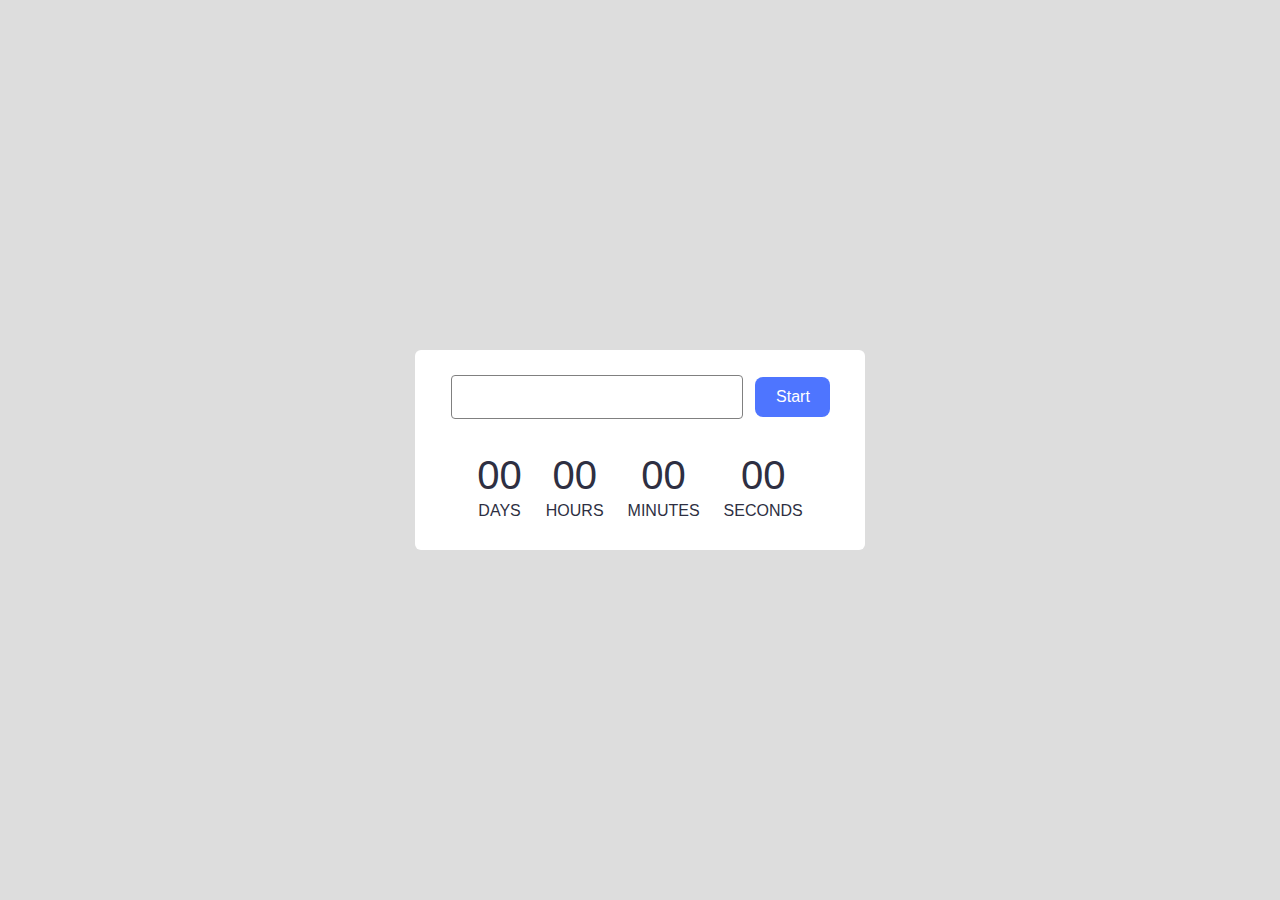
<file: src/1-timer.html>
<!DOCTYPE html>
<html lang="en">
  <head>
    <meta charset="UTF-8" />
    <meta http-equiv="X-UA-Compatible" content="IE=edge" />
    <meta name="viewport" content="width=device-width, initial-scale=1.0" />
    <title>Timer</title>
    <link rel="stylesheet" href="./css/timer.css" />
  </head>
  <body>
    <div class="container">
      <div>
        <input type="text" id="datetime-picker" />
        <button type="button" data-start>Start</button>
      </div>
      <div class="timer">
        <div class="field">
          <span class="value" data-days>00</span>
          <span class="label">Days</span>
        </div>
        <div class="field">
          <span class="value" data-hours>00</span>
          <span class="label">Hours</span>
        </div>
        <div class="field">
          <span class="value" data-minutes>00</span>
          <span class="label">Minutes</span>
        </div>
        <div class="field">
          <span class="value" data-seconds>00</span>
          <span class="label">Seconds</span>
        </div>
      </div>
    </div>
    <script src="./js/1-timer.js" type="module"></script>
  </body>
</html>
</file>
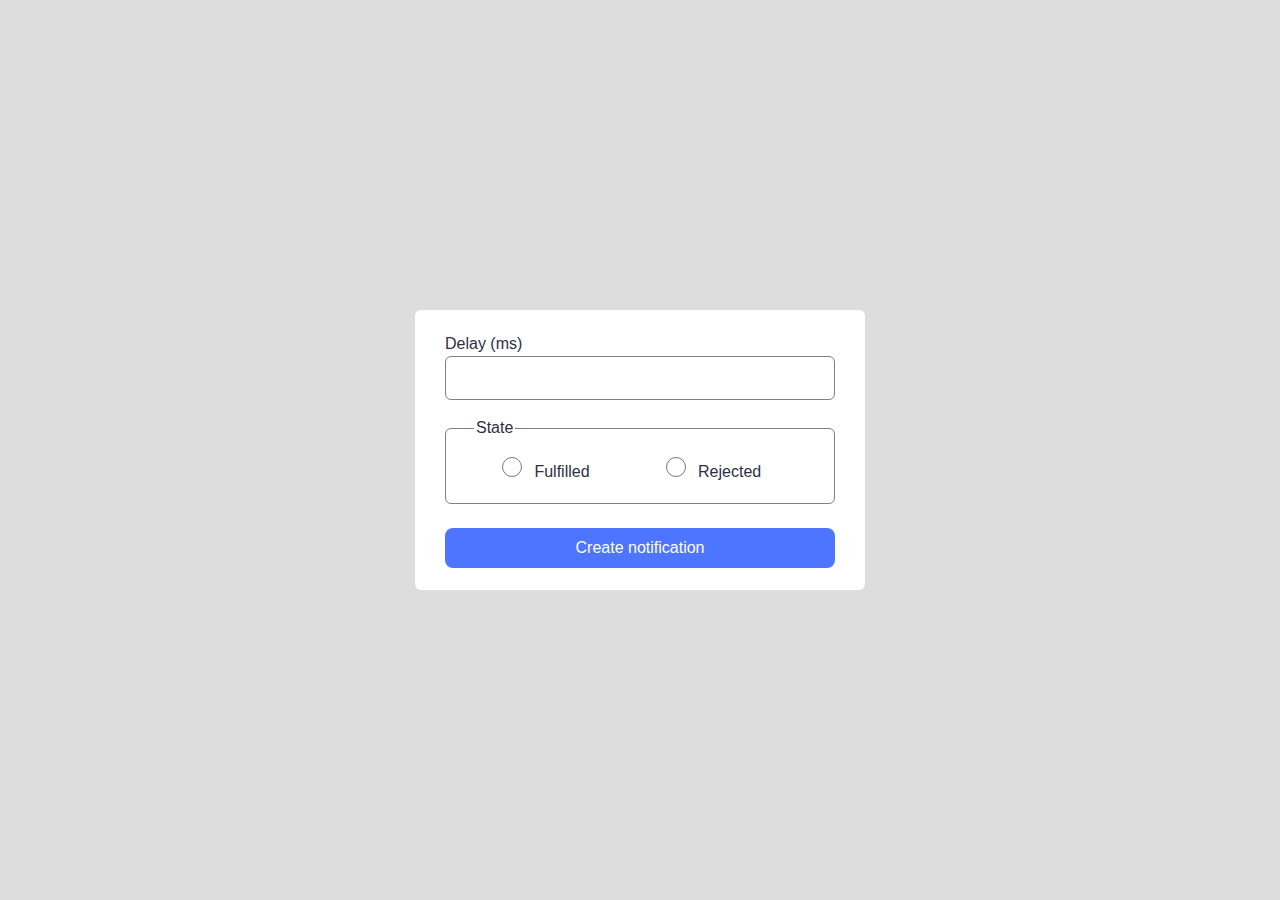
<file: src/2-snackbar.html>
<!DOCTYPE html>
<html lang="en">
  <head>
    <meta charset="UTF-8" />
    <meta http-equiv="X-UA-Compatible" content="IE=edge" />
    <meta name="viewport" content="width=device-width, initial-scale=1.0" />
    <title>Snackbar</title>
    <link rel="stylesheet" href="./css/snackbar.css" />
  </head>
  <body>
    <form class="form">
      <label>
        Delay (ms)
        <input type="number" name="delay" required />
      </label>

      <fieldset>
        <legend>State</legend>
        <label for="fulfilled">
          <input
            type="radio"
            name="state"
            id="fulfilled"
            value="fulfilled"
            required
          />
          Fulfilled
        </label>
        <label for="rejected">
          <input
            type="radio"
            name="state"
            id="rejected"
            value="rejected"
            required
          />
          Rejected
        </label>
      </fieldset>

      <button type="submit">Create notification</button>
    </form>
    <script src="./js/2-snackbar.js" type="module"></script>
  </body>
</html>
</file>
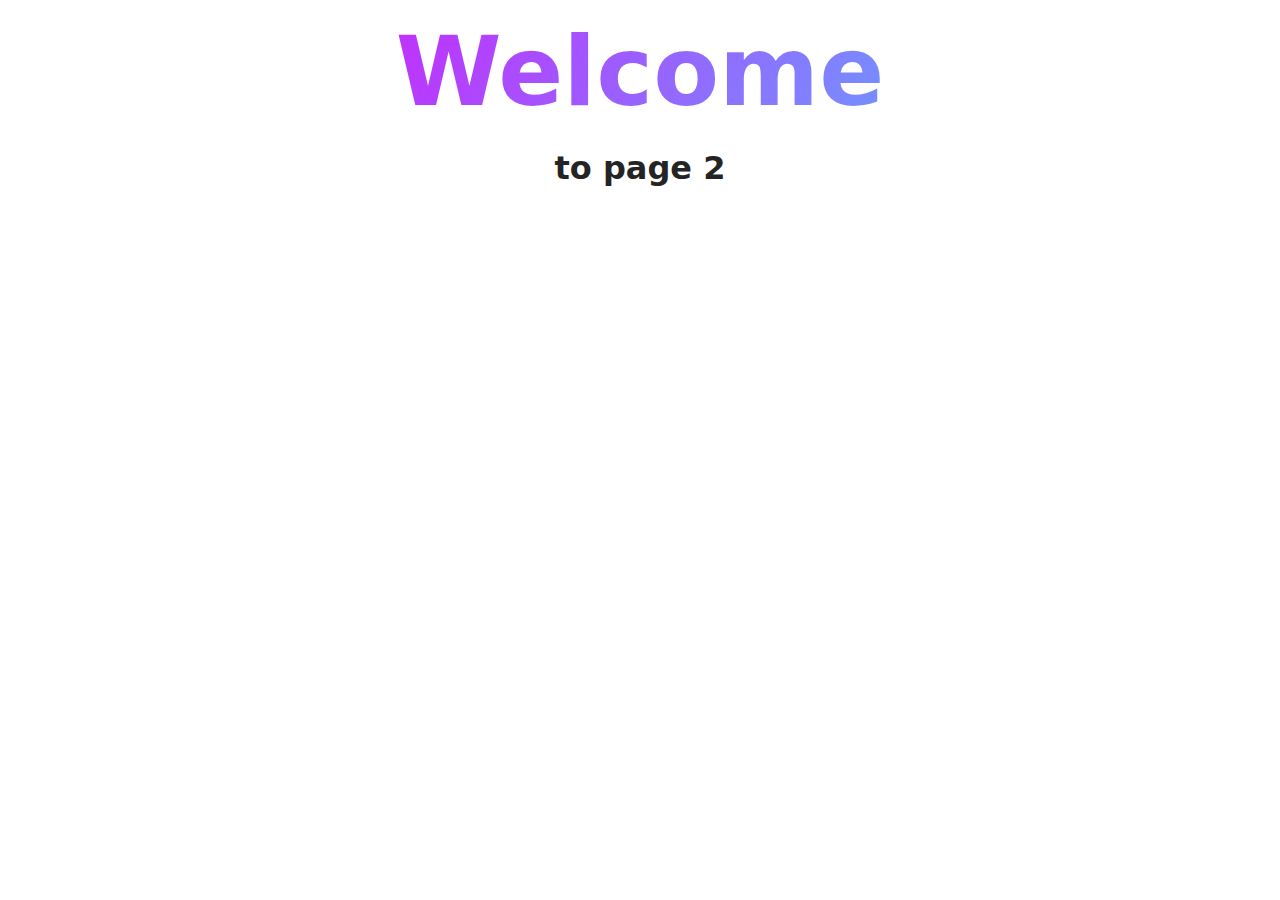
<file: src/page-2.html>
<!DOCTYPE html>
<html lang="en">
  <head>
    <meta charset="UTF-8" />
    <meta http-equiv="X-UA-Compatible" content="IE=edge" />
    <meta name="viewport" content="width=device-width, initial-scale=1.0" />
    <title>Page 2</title>
    <link rel="stylesheet" href="./css/styles.css" />
  </head>
  <body>
    <load
      src="./partials/header.html"
      icon-path="./img/sprite.svg#logo"
      highlight-act="active"
    />

    <main>
      <div class="container">
        <h1 class="main-title">
          <span class="main-title-gradient">Welcome</span> to page 2
        </h1>
        <load src="./partials/back-link.html" />
      </div>
    </main>

    <load src="./partials/footer.html" />
  </body>
</html>
</file>
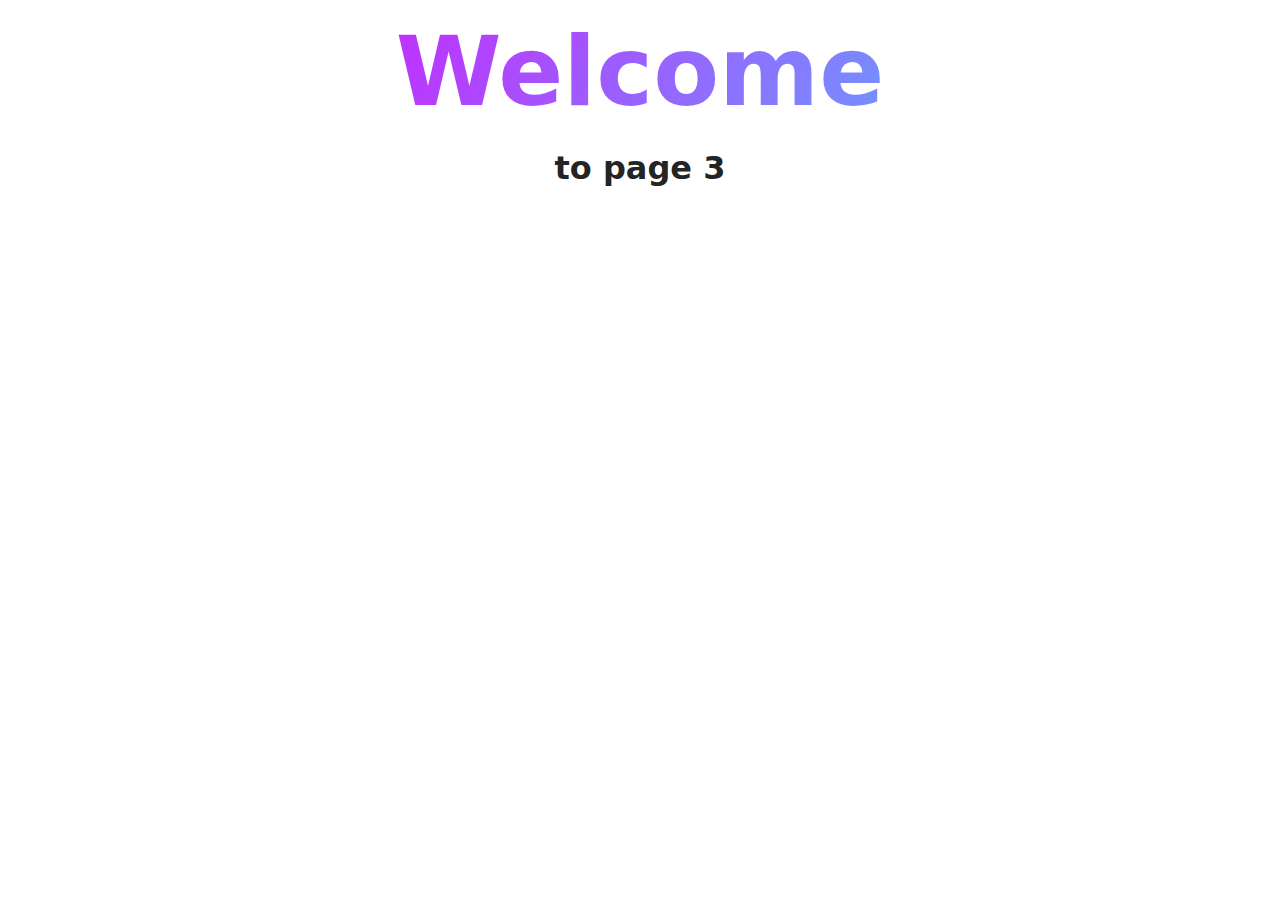
<file: src/page-3.html>
<!DOCTYPE html>
<html lang="en">
  <head>
    <meta charset="UTF-8" />
    <meta http-equiv="X-UA-Compatible" content="IE=edge" />
    <meta name="viewport" content="width=device-width, initial-scale=1.0" />
    <title>Page 3</title>
    <link rel="stylesheet" href="./css/styles.css" />
  </head>
  <body>
    <load
      src="./partials/header.html"
      icon-path="./img/sprite.svg#logo"
      highlight-curr="active"
    />

    <main>
      <div class="container">
        <h1 class="main-title">
          <span class="main-title-gradient">Welcome</span> to page 3
        </h1>
        <load src="./partials/back-link.html" />
      </div>
    </main>

    <load src="./partials/footer.html" />
  </body>
</html>
</file>
<file: src/css/timer.css>
body {
  font-family: Arial, Helvetica, sans-serif;
  background-color: #dddddd;
  margin: 0;
  padding: 0;
  display: flex;
  justify-content: center;
  align-items: center;
  height: 100vh;
}

.container {
  width: 450px;
  height: 200px;
  background-color: #ffffff;
  border-radius: 6px;
}

#datetime-picker {
  width: 272px;
  height: 40px;
  border-radius: 4px;
  border: 1px solid rgba(128, 128, 128, 1);
  padding-left: 16px;
  font-size: 16px;
  font-weight: 400;
  line-height: 24px;
  letter-spacing: 0.04%;
  color: rgba(46, 47, 66, 1);
  margin-bottom: 32px;
  margin-right: 8px;
  margin-left: 36px;
  margin-top: 25px;
}

#datetime-picker:hover,
#datetime-picker:focus {
  border-color: rgba(0, 0, 0, 1);
}

#datetime-picker:disabled {
  border-color: rgba(128, 128, 128, 1);
  color: rgba(128, 128, 128, 1);
}

button {
  width: 75px;
  height: 40px;
  border-radius: 8px;
  border: none;
  background-color: rgba(78, 117, 255, 1);
  color: rgba(255, 255, 255, 1);
  font-size: 16px;
  font-weight: 500;
  line-height: 24px;
  letter-spacing: 0.04%;
}

button:hover,
button:focus {
  background-color: rgba(108, 140, 255, 1);
}

button:disabled {
  background-color: rgba(207, 207, 207, 1);
  color: rgba(152, 152, 152, 1);
}

.timer {
  display: flex;
  justify-content: center;
  gap: 24px;
}

.field {
  display: flex;
  flex-direction: column;
}

.value {
  color: rgba(46, 47, 66, 1);
  font-weight: 400;
  font-size: 40px;
  line-height: 48px;
  letter-spacing: 0.04%;
  align-self: center;
}

.label {
  color: rgba(46, 47, 66, 1);
  font-weight: 400;
  font-size: 16px;
  line-height: 24px;
  align-self: center;
  text-transform: uppercase;
}
</file>
<file: src/css/snackbar.css>
body {
  font-family: Arial, Helvetica, sans-serif;
  background-color: #dddddd;
  margin: 0;
  padding: 0;
  display: flex;
  justify-content: center;
  align-items: center;
  height: 100vh;
}

.form {
  width: 450px;
  height: 280px;
  background-color: #ffffff;
  border-radius: 6px;
  display: flex;
  flex-direction: column;
  justify-content: center;
  align-items: center;
}

input[type='number'] {
  width: 370px;
  height: 40px;
  border-radius: 6px;
  border: 1px solid rgba(128, 128, 128, 1);
  padding-left: 16px;
  font-size: 16px;
  font-weight: 400;
  line-height: 24px;
  color: rgba(46, 47, 66, 1);
  display: block;
  margin-bottom: 16px;
}

input[type='number']:hover,
input[type='number']:focus {
  border-color: rgba(0, 0, 0, 1);
}

label,
legend,
button {
  font-size: 16px;
  font-weight: 400;
  line-height: 24px;
  color: rgba(46, 47, 66, 1);
}

fieldset {
  width: 360px;
  height: 64px;
  border: 1px solid rgba(128, 128, 128, 1);
  border-radius: 6px;
  margin: 0;
  padding: 0;
  padding-left: 28px;
  padding-bottom: 8px;
  padding-top: 14px;
  display: flex;
  gap: 48px;
}

fieldset:hover,
fieldset:focus {
  border-color: rgba(0, 0, 0, 1);
}

input[type='radio'] {
  width: 20px;
  height: 20px;
  border: 1px solid rgba(117, 117, 117, 1);
  margin-right: 8px;
  margin-left: 28px;
}

input[type='radio']:hover,
input[type='radio']:focus {
  border-color: rgba(0, 0, 0, 1);
}

button {
  width: 390px;
  height: 40px;
  border-radius: 8px;
  border: none;
  background-color: rgba(78, 117, 255, 1);
  color: rgba(255, 255, 255, 1);
  margin-top: 24px;
}

button:hover,
button:focus {
  background-color: rgba(108, 140, 255, 1);
}
</file>
<file: src/css/styles.css>
/**
  |============================
  | include css partials with
  | default @import url()
  |============================
*/
/* Common styles */
@import url('./reset.css');
@import url('./base.css');
@import url('./container.css');
@import url('./animations.css');

/* Sections style */
@import url('./header.css');
@import url('./vite-promo.css');
@import url('./badges.css');
@import url('./back-link.css');
@import url('./footer.css');
</file>
